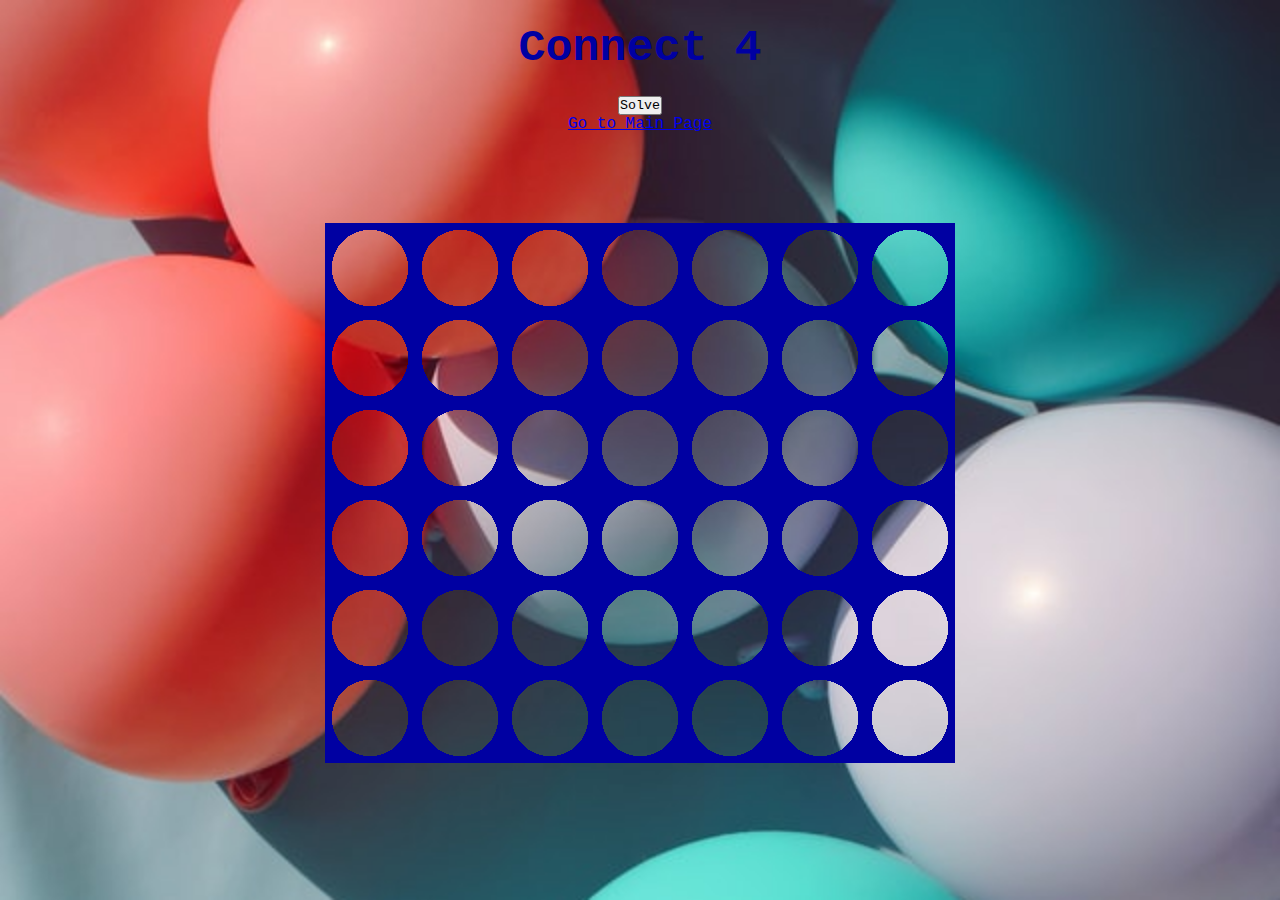
<file: index.html>
<!DOCTYPE html>
<html lang="en">
<head>
  <meta charset="UTF-8">
  <meta http-equiv="X-UA-Compatible" content="IE=edge">
  <meta name="viewport" content="width=device-width, initial-scale=1.0">
  <title>Connect 4</title>
  <link href="styles.css" rel="stylesheet">
</head>
<body>
  <h1>Connect 4</h1>
  <button id="solve-button">Solve</button>
    
  <!-- Link to main.html -->
  <a href="main.html">Go to Main Page</a>
  <div id="board">

  </div>
  <div id="modal-container">
    <div id="modal-content">
    
      <h1>Game Over</h1>
      <p id="modal-message">The game is a draw</p>
      <button id="reset">Play Again?</button>
    </div>
  </div>
  <script src="main.js"></script>
</body>
</html>
</file>
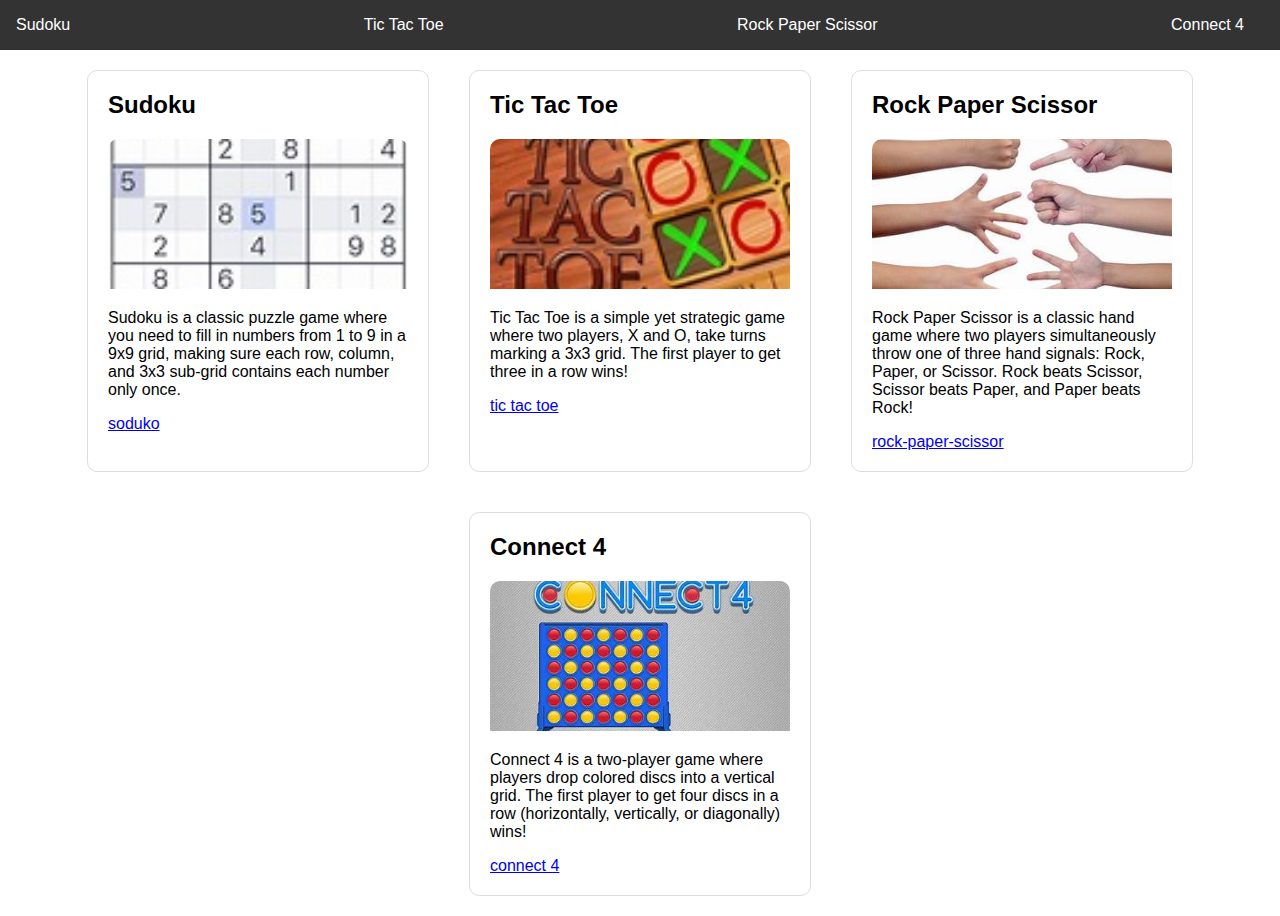
<file: main.html>
<!DOCTYPE html>
<html lang="en">

<head>
    <meta charset="UTF-8">
    <meta name="viewport" content="width=device-width, initial-scale=1.0">
    <title>Game Landing Page</title>
    <link rel="stylesheet" href="styl.css">
</head>

<body>
    <header>
        <nav>
            <ul>
                <li><a href="#sudoku">Sudoku</a></li>
                <li><a href="#tic-tac-toe">Tic Tac Toe</a></li>
                <li><a href="#rock-paper-scissor">Rock Paper Scissor</a></li>
                <li><a href="#connect-4">Connect 4</a></li>
            </ul>
        </nav>
    </header>
    <main>
        <section id="sudoku">
            <!-- Sudoku game content will go here -->
            <h2>Sudoku</h2>
            <img src="suduko.jpg" alt="Sudoku Image">
            <p>Sudoku is a classic puzzle game where you need to fill in numbers from 1 to 9 in a 9x9 grid, making sure each row, column, and 3x3 sub-grid contains each number only once.</p>
            <a href="soduku.html">soduko</a>

        </section>
        <section id="tic-tac-toe">
            <!-- Tic Tac Toe game content will go here -->
            <h2>Tic Tac Toe</h2>
            <img src="tic tac toe.jpg" alt="Tic Tac Toe Image">
            <p>Tic Tac Toe is a simple yet strategic game where two players, X and O, take turns marking a 3x3 grid. The first player to get three in a row wins!</p>
            <!-- Tic Tac Toe game content will go here -->
            <a href="ttt.html">tic tac toe</a>
        </section>
        <section id="rock-paper-scissor">
            <!-- Rock Paper Scissor game content will go here -->
            <h2>Rock Paper Scissor</h2>
            <img src="rpc.jpg" alt="Rock Paper Scissor Image">
            <p>Rock Paper Scissor is a classic hand game where two players simultaneously throw one of three hand signals: Rock, Paper, or Scissor. Rock beats Scissor, Scissor beats Paper, and Paper beats Rock!</p>
            <a href="rpc.html">rock-paper-scissor</a>
        </section>
        <section id="connect-4">
            <!-- Connect 4 game content will go here -->
            <h2>Connect 4</h2>
            <img src="c4.jpg" alt="Connect 4 Image">
            <p>Connect 4 is a two-player game where players drop colored discs into a vertical grid. The first player to get four discs in a row (horizontally, vertically, or diagonally) wins!</p>
            <a href="index.html">connect 4</a>
        </section>
    </main>
    <script src="scrpt.js"></script>
</body>

</html>
</file>
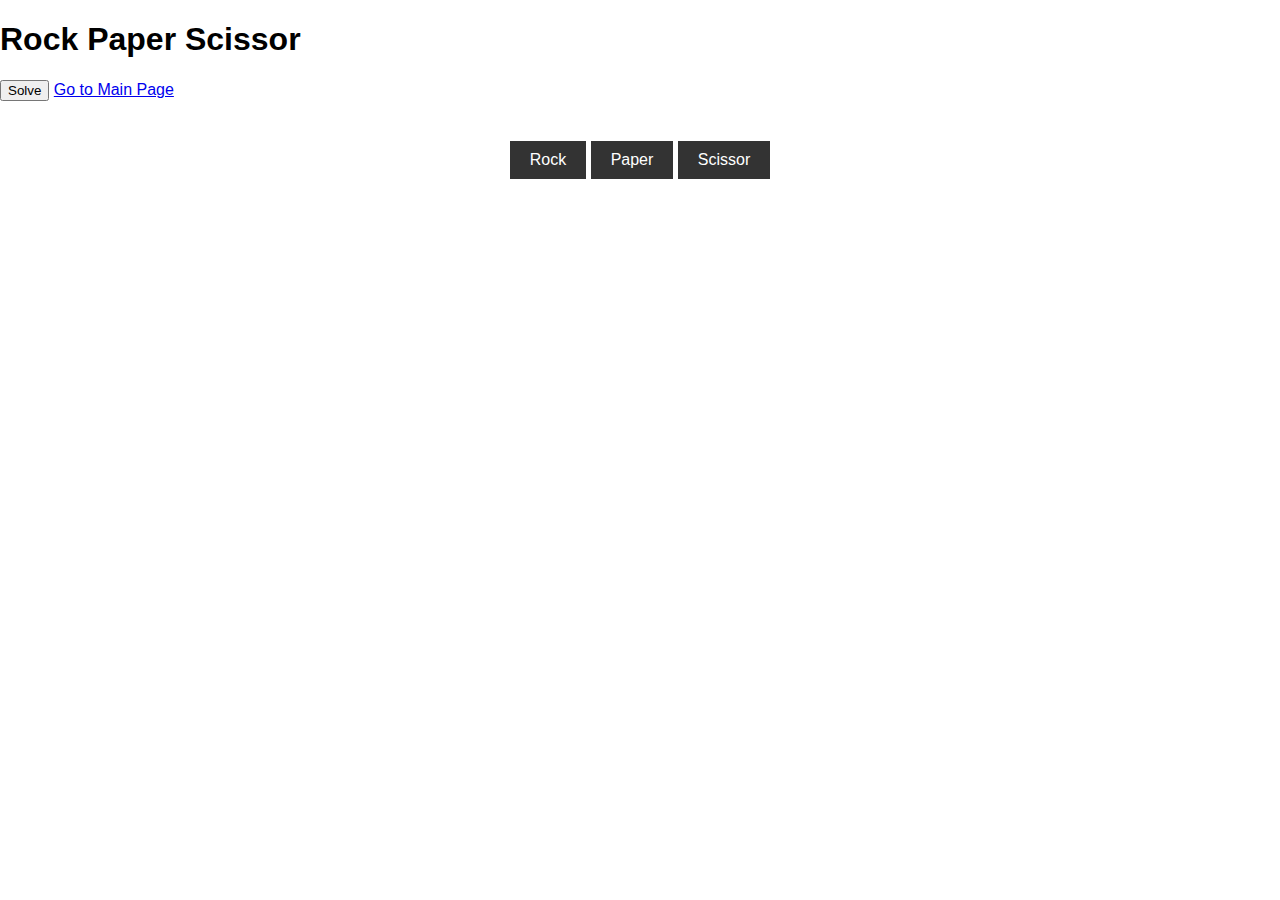
<file: rpc.html>
<!DOCTYPE html>
<html lang="en">
<head>
    <meta charset="UTF-8">
    <meta name="viewport" content="width=device-width, initial-scale=1.0">
    <title>Rock Paper Scissor</title>
    <link rel="stylesheet" href="rpc.css">
</head>
<body>
    <h1>Rock Paper Scissor</h1>
    <button id="solve-button">Solve</button>
    
    <!-- Link to main.html -->
    <a href="main.html">Go to Main Page</a>
    <div class="game-container">
        <div class="game-board">
            <button id="rock" class="choice">Rock</button>
            <button id="paper" class="choice">Paper</button>
            <button id="scissor" class="choice">Scissor</button>
        </div>
        <div class="result">
            <p id="user-choice"></p>
            <p id="computer-choice"></p>
            <p id="result-text"></p>
        </div>
    </div>
    <script src="rpc.js"></script>
</body>
</html>
</file>
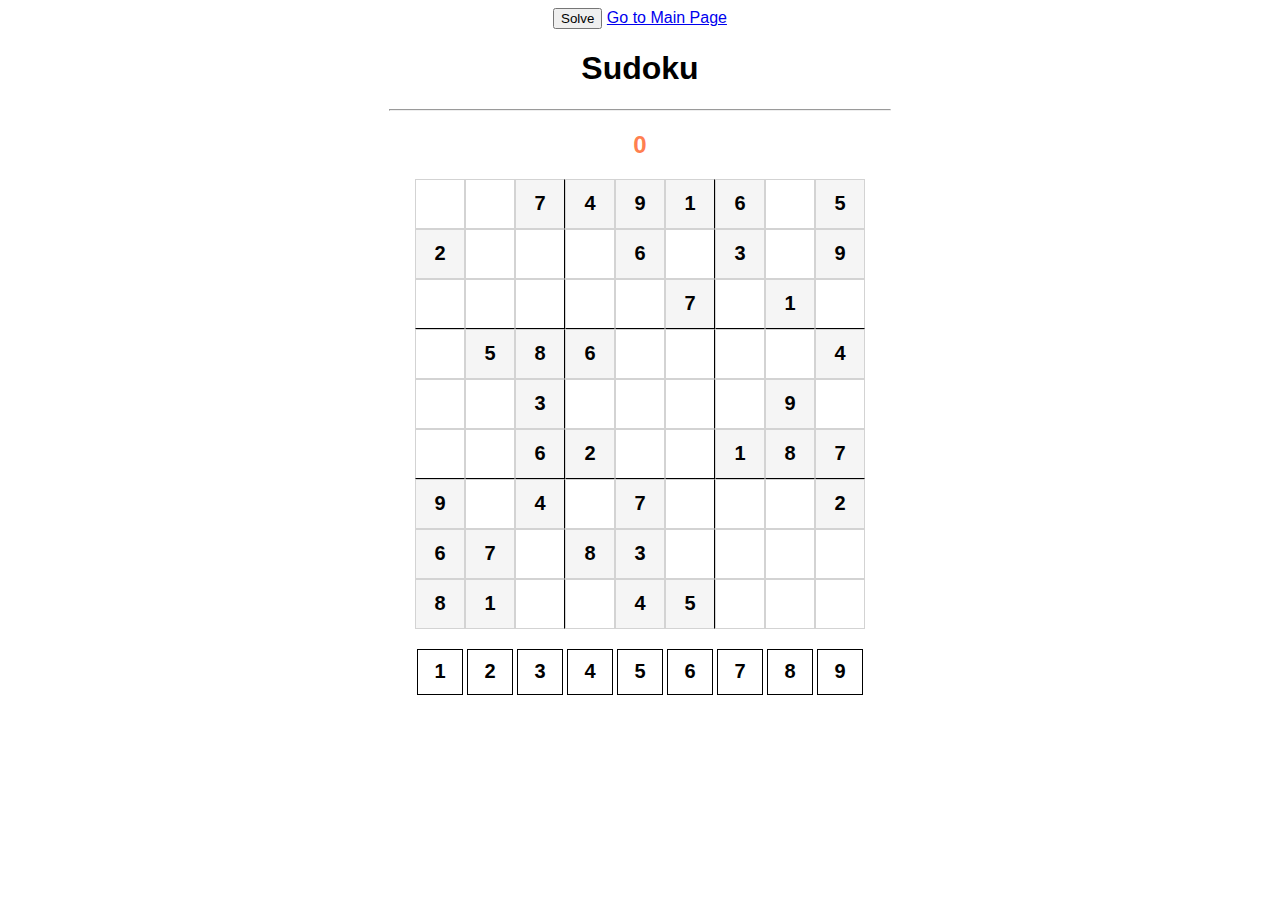
<file: soduku.html>
<html></html>
    <head>
        <meta charset="UTF-8">
        <meta name="viewport" content="width=device-width initial-scale=1.0 user-scalable=no">
        <title>Sudoku</title>

        <link rel="stylesheet" href="soduko.css">
        <script src="soduko.js"></script>
    </head>

    <body>
        <button id="solve-button">Solve</button>
    
        <!-- Link to main.html -->
        <a href="main.html">Go to Main Page</a>
        <h1>Sudoku</h1>
        <hr>
        <h2 id="errors">0</h2>

        <!-- 9x9 board -->
        <div id="board"></div>
        <br>
        <div id="digits">
        </div>

    </body>


</html>
</file>
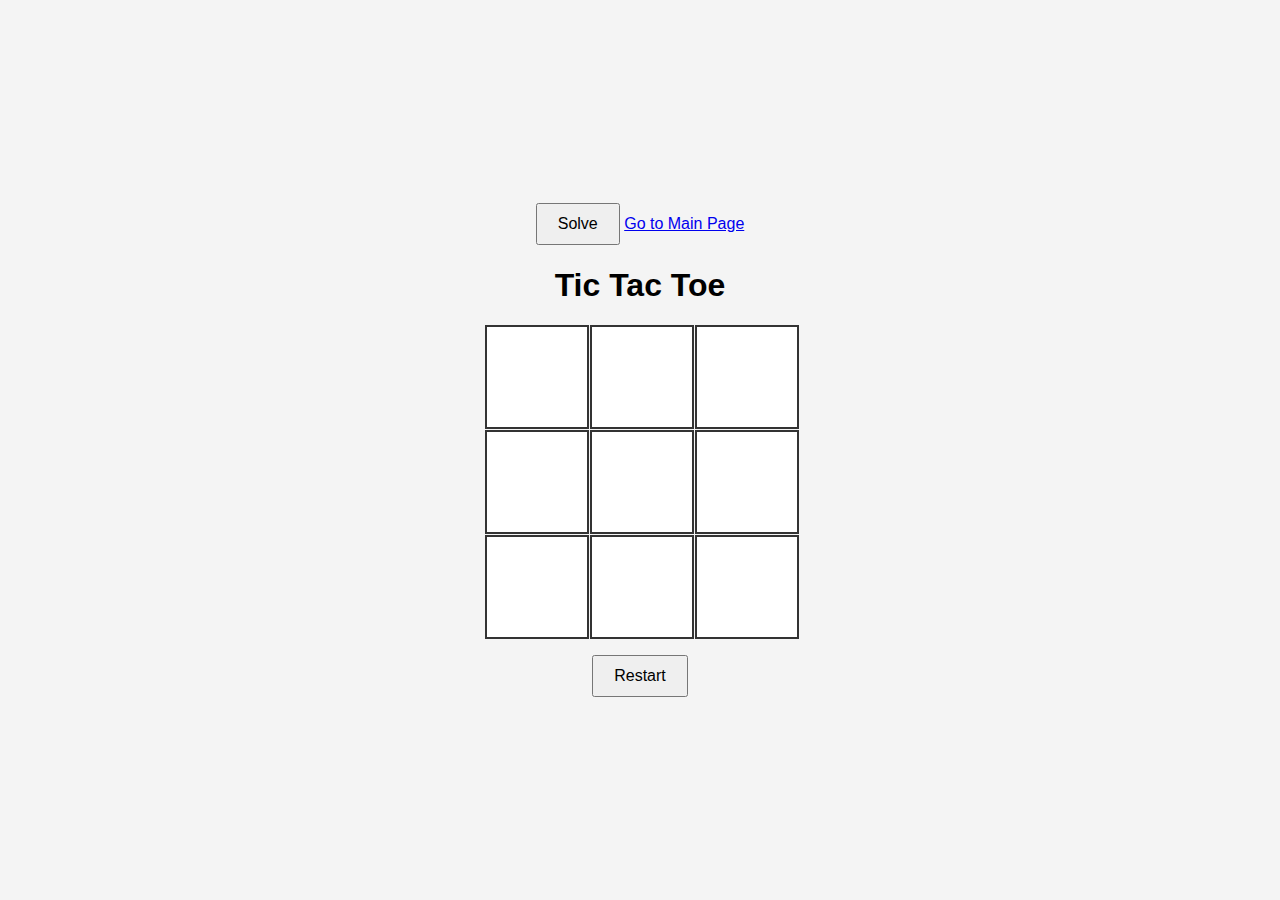
<file: ttt.html>
<!DOCTYPE html>
<html lang="en">
<head>
    <meta charset="UTF-8">
    <meta name="viewport" content="width=device-width, initial-scale=1.0">
    <link rel="stylesheet" href="ttt.css">
    <title>Tic Tac Toe</title>
</head>
<body>
    <div class="container">
        <button id="solve-button">Solve</button>
    
        <!-- Link to main.html -->
        <a href="main.html">Go to Main Page</a>
        <h1>Tic Tac Toe</h1>
        <div id="gameBoard" class="game-board">
            <div class="cell" data-cell-index="0"></div>
            <div class="cell" data-cell-index="1"></div>
            <div class="cell" data-cell-index="2"></div>
            <div class="cell" data-cell-index="3"></div>
            <div class="cell" data-cell-index="4"></div>
            <div class="cell" data-cell-index="5"></div>
            <div class="cell" data-cell-index="6"></div>
            <div class="cell" data-cell-index="7"></div>
            <div class="cell" data-cell-index="8"></div>
        </div>
        <button id="restartButton">Restart</button>
        <div id="message"></div>
    </div>
    <script src="ttt.js"></script>
</body>
</html>
</file>
<file: styles.css>
*, *::after, *::before {
  margin: 0;
  padding: 0;
  font-family: 'Courier New', Courier, monospace;
}

html {
  background-image: url("./background_image.jpg");
  background-size: cover;
  background-repeat: no-repeat;
  width: 100%;
  height: 100%;
}

body {
  display: flex;
  flex-direction: column;
  align-items: center;
}

h1 {
  font-size: 5vh;
  margin: 2.5vh;
  color: rgb(0, 0, 162);
}

#board {
  padding-top: 10vmin;
  width: 70vmin;
  height: 60vmin;
  display: grid;
  grid-template-columns: repeat(7, 1fr);
  grid-template-rows: repeat(6, 1fr);
}

.cell {
  position: relative;
  display: flex;
}

.cell::before {
  position: absolute;
  content: '';
  width: 100%;
  height: 100%;
  background-image: radial-gradient(transparent 60%, rgb(0, 0, 162) 60%);
  z-index: 1;
}

.piece {
  border-radius: 50%;
  flex-grow: 1;
  margin: 5%;
}

.piece[data-player="1"] {
  background-color: rgb(255, 0, 132);
}

.piece[data-player="2"] {
  background-color: rgb(242, 255, 0);
}

.piece[data-placed="false"] {
  transform: translateY(-10vmin);
}



/* MODAL */


#modal-container {
  display: none;
  position: fixed;
  top: 0;
  left: 0;
  width: 100%;
  height: 100%;
  z-index: 1;
  background-color: rgba(0, 0, 0, 0.5);
  padding-top: 15vh;
}

#modal-content {
  position: relative;
  width: 80vw;
  margin: auto;
  padding: 2.5vmin;
  background-color: rgb(222, 222, 222);
  display: flex;
  flex-direction: column;
  align-items: center;
  animation-name: animatetop;
  animation-duration: 0.3s;
}

@keyframes animatetop {
  from {top:-30vmin; opacity:0}
  to {top:0; opacity:1}
}

#modal-message {
  font-size: 5vmin;
  margin: 2.5vmin;
}

#modal-message[data-winner="1"] {
  color: rgb(255, 0, 132);
}

#modal-message[data-winner="2"] {
  color: rgb(242, 255, 0);
}

#reset {
  color: darkblue;
  font-size: 3vh;
  margin: 2.5vmin;
  padding: 2.5vmin;
  background-color: rgba(88, 233, 93, 0.653);
  font-weight: bold;
}
</file>
<file: styl.css>
body {
    font-family: Arial, sans-serif;
    margin: 0;
    padding: 0;
}

header {
    background-color: #333;
    color: #fff;
    padding: 1em;
    text-align: center;
}

nav ul {
    list-style: none;
    margin: 0;
    padding: 0;
    display: flex;
    justify-content: space-between;
}

nav li {
    margin-right: 20px;
}

nav a {
    color: #fff;
    text-decoration: none;
}

main {
    display: flex;
    flex-wrap: wrap;
    justify-content: center;
}

section {
    margin: 20px;
    padding: 20px;
    border: 1px solid #ddd;
    border-radius: 10px;
    width: 300px;
}

h2 {
    margin-top: 0;
}

img {
    width: 100%;
    height: 150px;
    object-fit: cover;
    border-radius: 10px 10px 0 0;
}
</file>
<file: rpc.css>
body {
    font-family: Arial, sans-serif;
    margin: 0;
    padding: 0;
}

.game-container {
    max-width: 300px;
    margin: 40px auto;
    text-align: center;
}

.game-board {
    margin-bottom: 20px;
}

.choice {
    background-color: #333;
    color: #fff;
    border: none;
    padding: 10px 20px;
    font-size: 16px;
    cursor: pointer;
}

.choice:hover {
    background-color: #444;
}

.result {
    margin-top: 20px;
}

#user-choice,
#computer-choice {
    font-size: 18px;
    margin-bottom: 10px;
}

#result-text {
    font-size: 24px;
    font-weight: bold;
}
</file>
<file: soduko.css>
body {
    font-family: Arial, Helvetica, sans-serif;
    text-align: center;
}

hr {
    width: 500px;
}

#errors {
    color: coral;
}

#board {
    width: 450px;
    height: 450px;
    margin: 0 auto;
    display: flex;
    flex-wrap: wrap;
}

.tile {
    width: 48px;
    height: 48px;
    border: 1px solid lightgray;
    /* Text */
    font-size: 20px;
    font-weight: bold;
    display: flex;
    justify-content: center;
    align-items: center;
}

#digits {
    width: 450px;
    height: 50px;
    margin: 0 auto;
    display: flex;
    flex-wrap: wrap;
}

.number {
    width: 44px;
    height: 44px;
    border: 1px solid black;
    margin: 2px;
    /* Text */
    font-size: 20px;
    font-weight: bold;
    display: flex;
    justify-content: center;
    align-items: center;
}

.number-selected {
    background-color: gray;
}

.tile-start {
    background-color: whitesmoke;
}

.horizontal-line {
    border-bottom: 1px solid black;
}

.vertical-line {
    border-right: 1px solid black;
}
</file>
<file: ttt.css>
body {
    font-family: Arial, sans-serif;
    display: flex;
    justify-content: center;
    align-items: center;
    height: 100vh;
    margin: 0;
    background-color: #f4f4f4;
}

.container {
    text-align: center;
}

.game-board {
    display: grid;
    grid-template-columns: repeat(3, 100px);
    grid-template-rows: repeat(3, 100px);
    gap: 5px;
}

.cell {
    width: 100px;
    height: 100px;
    background-color: #fff;
    display: flex;
    align-items: center;
    justify-content: center;
    font-size: 2em;
    cursor: pointer;
    border: 2px solid #333;
}

.cell:hover {
    background-color: #eaeaea;
}

#message {
    margin-top: 20px;
    font-size: 1.2em;
    color: #333;
}

button {
    margin-top: 20px;
    padding: 10px 20px;
    font-size: 1em;
    cursor: pointer;
}
</file>
